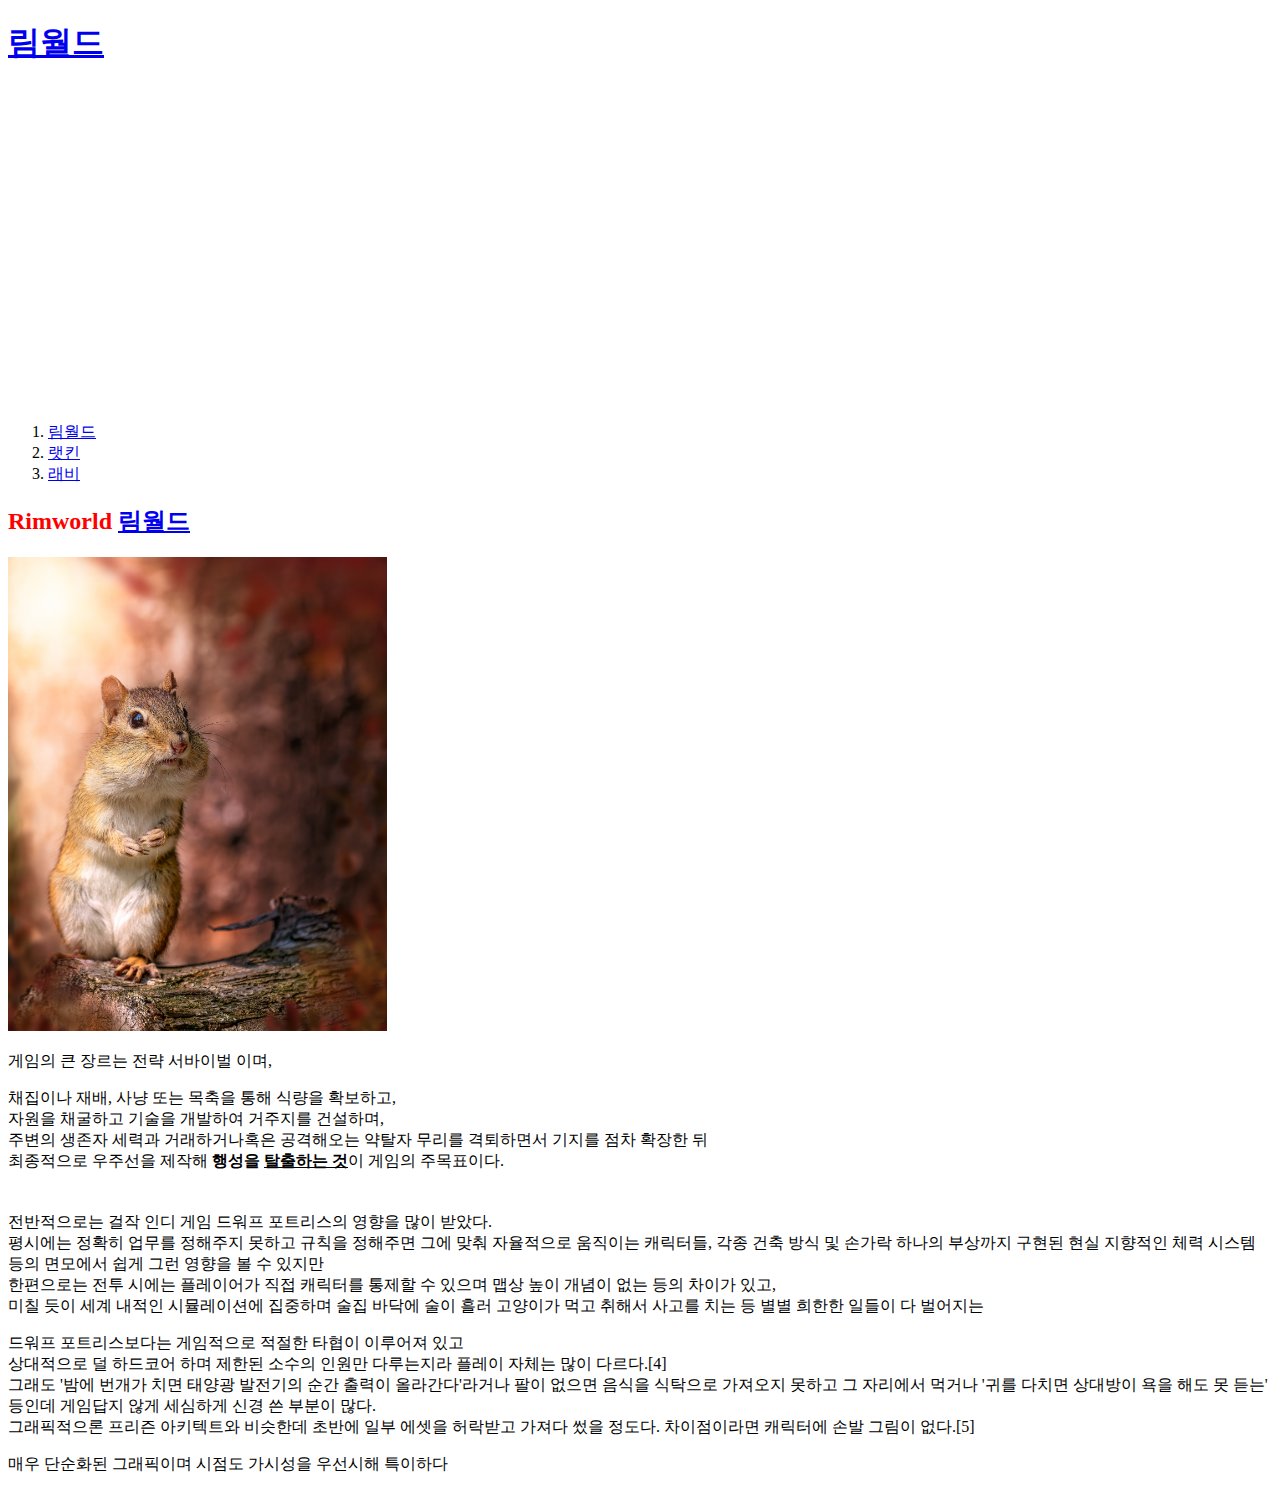
<file: index.html>
<!doctype html>
<html>
<head>
  <title>림월드 - 림월드와 모드</title>
  <meta charset="utf-8">
</head>
<body>
  <h1><a href="림월드에요.html" target="_blank" title="림월드라오">림월드</a></h1>
  <p>
 <embed width="560" height="315" src="https://www.youtube.com/embed/pHvbywbTAa0" title="YouTube video player" frameborder="0" allow="accelerometer; autoplay; clipboard-write; encrypted-media; gyroscope; picture-in-picture" allowfullscreen>
  </p>
<ol>
  <li><a href="림월드.html" target="_blank" title="림왈도">림월드</a></li>
  <li><a href="랫킨.html" target="_blank" title="랫키니">랫킨</a></li>
  <li><a href="래비.html" target="_blank" title="래비래비래">래비</a></li>
</ol>
<h2 style="color:red;" >Rimworld <a href="https://namu.wiki/w/%EB%A6%BC%EC%9B%94%EB%93%9C" target="_blank" title="개꿀잼림월드">림월드</a></h2>
<img src="림월드다람쥐.jpg" width="30%">
<p>게임의 큰 장르는 전략 서바이벌 이며, </p>
채집이나 재배, 사냥 또는 목축을 통해 식량을 확보하고,
<br>자원을 채굴하고 기술을 개발하여 거주지를 건설하며,
<br> 주변의 생존자 세력과 거래하거나혹은 공격해오는 약탈자 무리를 격퇴하면서 기지를 점차 확장한 뒤
<br>최종적으로 우주선을 제작해 <strong>행성을 <u>탈출하는 것</u></strong>이 게임의 주목표이다.
<p style="margin-top:40px;">전반적으로는 걸작 인디 게임 드워프 포트리스의 영향을 많이 받았다.
<br>평시에는 정확히 업무를 정해주지 못하고 규칙을 정해주면 그에 맞춰 자율적으로 움직이는 캐릭터들, 각종 건축 방식 및 손가락 하나의 부상까지 구현된 현실 지향적인 체력 시스템 등의 면모에서 쉽게 그런 영향을 볼 수 있지만
<br> 한편으로는 전투 시에는 플레이어가 직접 캐릭터를 통제할 수 있으며 맵상 높이 개념이 없는 등의 차이가 있고,
<br>미칠 듯이 세계 내적인 시뮬레이션에 집중하며 술집 바닥에 술이 흘러 고양이가 먹고 취해서 사고를 치는 등 별별 희한한 일들이 다 벌어지는</p>
<p>드워프 포트리스보다는 게임적으로 적절한 타협이 이루어져 있고
<br>상대적으로 덜 하드코어 하며 제한된 소수의 인원만 다루는지라 플레이 자체는 많이 다르다.[4]
<br>그래도 '밤에 번개가 치면 태양광 발전기의 순간 출력이 올라간다'라거나 팔이 없으면 음식을 식탁으로 가져오지 못하고 그 자리에서 먹거나 '귀를 다치면 상대방이 욕을 해도 못 듣는' 등인데 게임답지 않게 세심하게 신경 쓴 부분이 많다.
<br> 그래픽적으론 프리즌 아키텍트와 비슷한데 초반에 일부 에셋을 허락받고 가져다 썼을 정도다. 차이점이라면 캐릭터에 손발 그림이 없다.[5]</p>
 매우 단순화된 그래픽이며 시점도 가시성을 우선시해 특이하다
   <p><div id="disqus_thread"></div>
<script>
    /**
    *  RECOMMENDED CONFIGURATION VARIABLES: EDIT AND UNCOMMENT THE SECTION BELOW TO INSERT DYNAMIC VALUES FROM YOUR PLATFORM OR CMS.
    *  LEARN WHY DEFINING THESE VARIABLES IS IMPORTANT: https://disqus.com/admin/universalcode/#configuration-variables    */
    /*
    var disqus_config = function () {
    this.page.url = PAGE_URL;  // Replace PAGE_URL with your page's canonical URL variable
    this.page.identifier = PAGE_IDENTIFIER; // Replace PAGE_IDENTIFIER with your page's unique identifier variable
    };
    */
    (function() { // DON'T EDIT BELOW THIS LINE
    var d = document, s = d.createElement('script');
    s.src = 'https://rimcodeing.disqus.com/embed.js';
    s.setAttribute('data-timestamp', +new Date());
    (d.head || d.body).appendChild(s);
    })();
</script>
<noscript>Please enable JavaScript to view the <a href="https://disqus.com/?ref_noscript">comments powered by Disqus.</a></noscr/</p>
    <!--Start of Tawk.to Script-->
<script type="text/javascript">
var Tawk_API=Tawk_API||{}, Tawk_LoadStart=new Date();
(function(){
var s1=document.createElement("script"),s0=document.getElementsByTagName("script")[0];
s1.async=true;
s1.src='https://embed.tawk.to/628c96c0b0d10b6f3e73bbbe/1g3qipo1l';
s1.charset='UTF-8';
s1.setAttribute('crossorigin','*');
s0.parentNode.insertBefore(s1,s0);
})();
</script>
<!--End of Tawk.to Script-->
google_analytics: G-LEM8P1K4YE
</body>
</html>
</file>
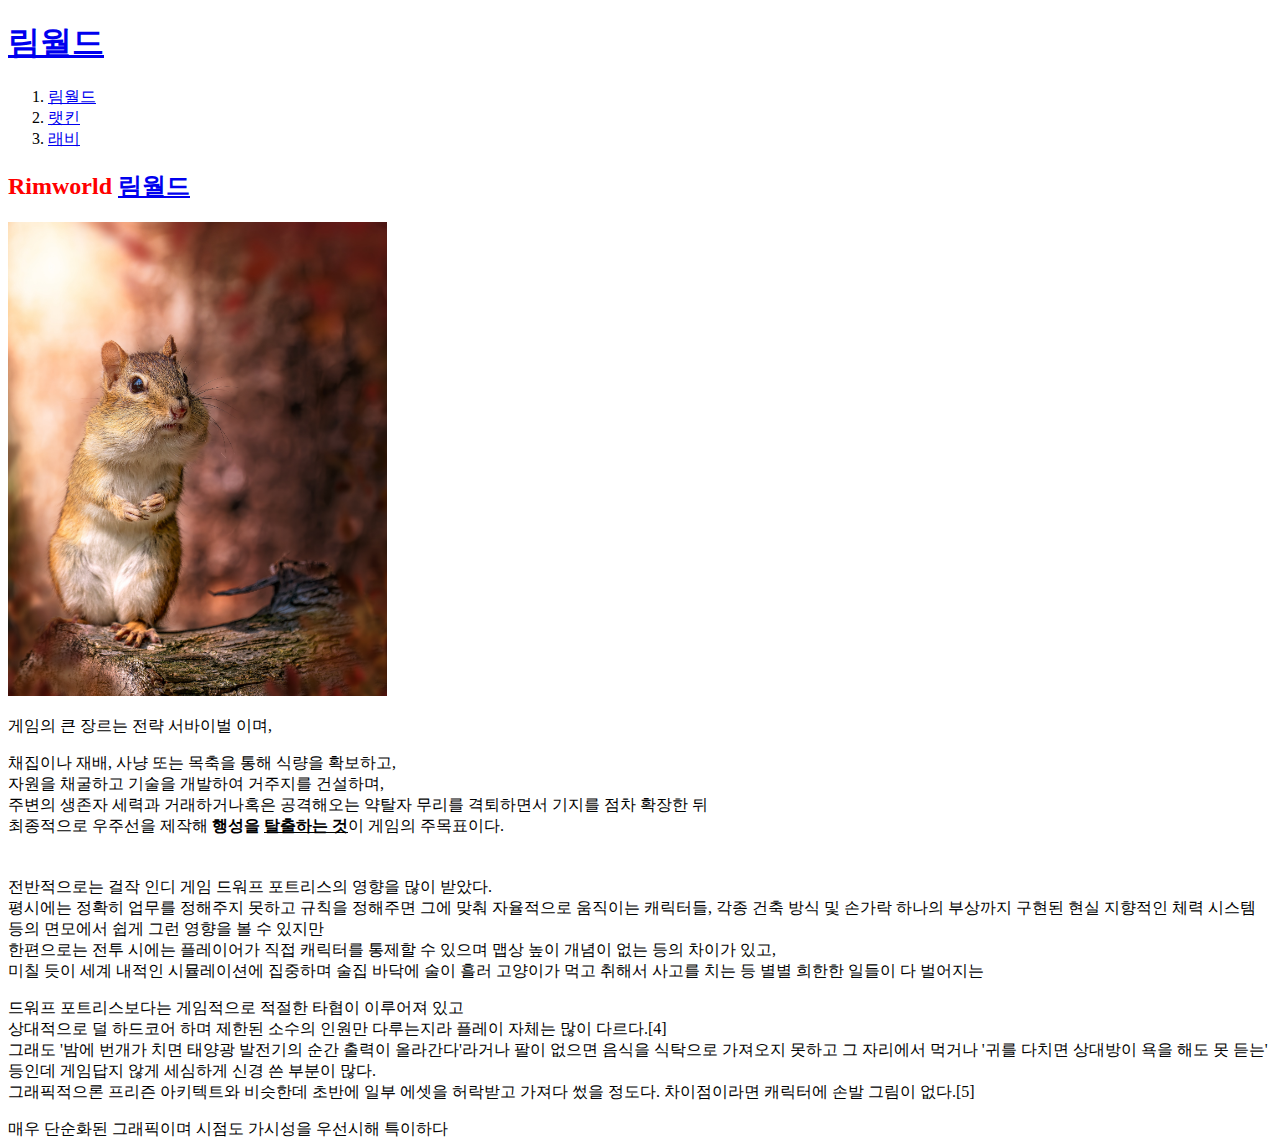
<file: 1.html>
<!doctype html>
<html>
<head>
  <title>림월드 - 림월드와 모드</title>
  <meta charset="utf-8">
</head>
<body>
  <h1><a href="림월드에요.html" target="_blank" title="림월드라오">림월드</a></h1>
<ol>
  <li><a href="림월드.html" target="_blank" title="림왈도">림월드</a></li>
  <li><a href="랫킨.html" target="_blank" title="랫키니">랫킨</a></li>
  <li><a href="래비.html" target="_blank" title="래비래비래">래비</a></li>
</ol>
<h2 style="color:red;" >Rimworld <a href="https://namu.wiki/w/%EB%A6%BC%EC%9B%94%EB%93%9C" target="_blank" title="개꿀잼림월드">림월드</a></h2>
<img src="림월드다람쥐.jpg" width="30%">
<p>게임의 큰 장르는 전략 서바이벌 이며, </p>
채집이나 재배, 사냥 또는 목축을 통해 식량을 확보하고,
<br>자원을 채굴하고 기술을 개발하여 거주지를 건설하며,
<br> 주변의 생존자 세력과 거래하거나혹은 공격해오는 약탈자 무리를 격퇴하면서 기지를 점차 확장한 뒤
<br>최종적으로 우주선을 제작해 <strong>행성을 <u>탈출하는 것</u></strong>이 게임의 주목표이다.
<p style="margin-top:40px;">전반적으로는 걸작 인디 게임 드워프 포트리스의 영향을 많이 받았다.
<br>평시에는 정확히 업무를 정해주지 못하고 규칙을 정해주면 그에 맞춰 자율적으로 움직이는 캐릭터들, 각종 건축 방식 및 손가락 하나의 부상까지 구현된 현실 지향적인 체력 시스템 등의 면모에서 쉽게 그런 영향을 볼 수 있지만
<br> 한편으로는 전투 시에는 플레이어가 직접 캐릭터를 통제할 수 있으며 맵상 높이 개념이 없는 등의 차이가 있고,
<br>미칠 듯이 세계 내적인 시뮬레이션에 집중하며 술집 바닥에 술이 흘러 고양이가 먹고 취해서 사고를 치는 등 별별 희한한 일들이 다 벌어지는</p>
<p>드워프 포트리스보다는 게임적으로 적절한 타협이 이루어져 있고
<br>상대적으로 덜 하드코어 하며 제한된 소수의 인원만 다루는지라 플레이 자체는 많이 다르다.[4]
<br>그래도 '밤에 번개가 치면 태양광 발전기의 순간 출력이 올라간다'라거나 팔이 없으면 음식을 식탁으로 가져오지 못하고 그 자리에서 먹거나 '귀를 다치면 상대방이 욕을 해도 못 듣는' 등인데 게임답지 않게 세심하게 신경 쓴 부분이 많다.
<br> 그래픽적으론 프리즌 아키텍트와 비슷한데 초반에 일부 에셋을 허락받고 가져다 썼을 정도다. 차이점이라면 캐릭터에 손발 그림이 없다.[5]</p>
 매우 단순화된 그래픽이며 시점도 가시성을 우선시해 특이하다
</body>
</html>
</file>
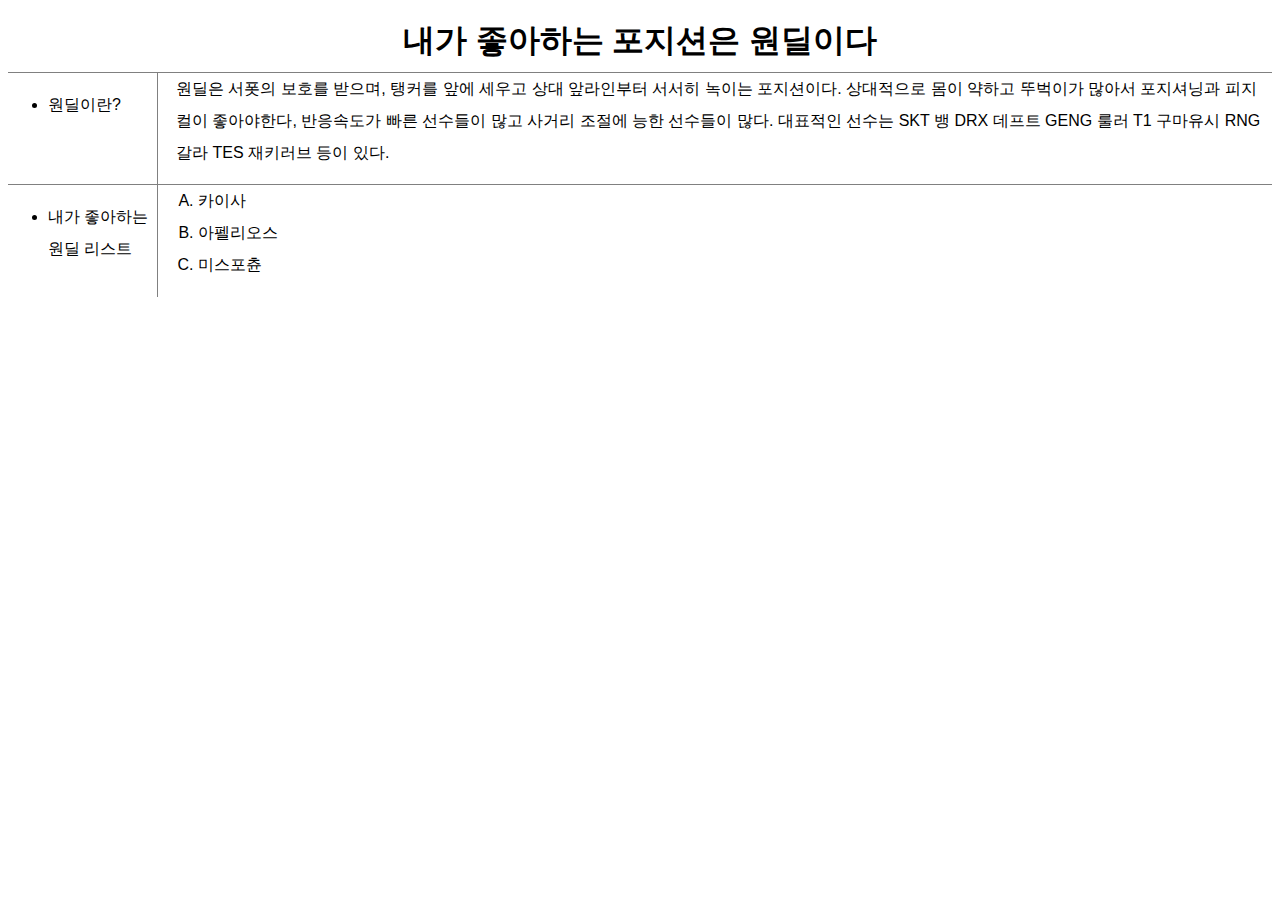
<file: 1내가 좋아하는 원딜.html>
<!doctype html>
<html>
 <head>
  <meta charset="utf-8">
  <title></title>
  <style>
  a {
    color:black;
    text-decoration: none;
  }
    h1{
         font-size:2rem;
         font-family: arial, verdana, "Helvetica Neue", serif;
         font-weight: bold;
         text-align: center;
         border-bottom:1px solid gray;
         margin:0;
    }
     body {
          font-size:1rem;
          font-family: arial, verdana, "Helvetica Neue", serif;
          line-height: 2;
        }
   #main {
         border-bottom: 1px solid gray;
          border-right: 1px solid gray;
  }
   #main2{
      margin:0;
      border-right: 1px solid gray;
   }
   ol{margin-top:0;}
        #grid {
            display:grid;
            grid-template-columns: 150px 1fr;
           grid-template-rows: 1fr 1fr;
          }
  .container {
 grid-template-areas:
   "AD ADWHAT "
   "GOODAD ADLIST  ";
}
 #article{
   padding-left: 18px;
   border-bottom: 1px solid gray
 }
 @media(max-width:550px)
 {
   #grid {
       display:block;
     }
     #article{
         border-left:none;
         border-bottom:none;
       }
   h1 {
       border-bottom:none;
       }
       #main {
             border-bottom:none;
              border-right:none;
      }
      #main2{
         border-right:none;
      }
   }
  </style>
 </head>
 <body>
   <h1>내가 좋아하는 포지션은 원딜이다</h1>
  <div id="grid">
   <div id="main">
   <ul>
     <li><a href="2원딜이란.html" target="_blank" title="숟가락">원딜이란?</a></li>
   </ul>
   </div>
   <div id="article">
    원딜은 서폿의 보호를 받으며, 탱커를 앞에 세우고 상대 앞라인부터 서서히 녹이는 포지션이다.
    상대적으로 몸이 약하고 뚜벅이가 많아서 포지셔닝과 피지컬이 좋아야한다, 반응속도가 빠른 선수들이 많고 사거리 조절에 능한 선수들이 많다.
    대표적인 선수는 SKT 뱅 DRX 데프트 GENG 룰러 T1 구마유시 RNG 갈라 TES 재키러브 등이 있다.
  </div>
   <div id="main2">
    <ul>
     <li>내가 좋아하는 원딜 리스트</li>
   </ul>
  </div>
   <ol type="A">
     <li><a href="3카이사.html" target="_blank" title="LPL원딜의 상징">카이사</a></li>
     <li><a href="4아펠리오스.html" target="_blank" title="200years">아펠리오스</a></li>
     <li><a href="5미스포춘.html" target="_blank" title="가짜원딜">미스포츈</a></li>
   </ol>
 </div>
 </body>
</html>
</file>
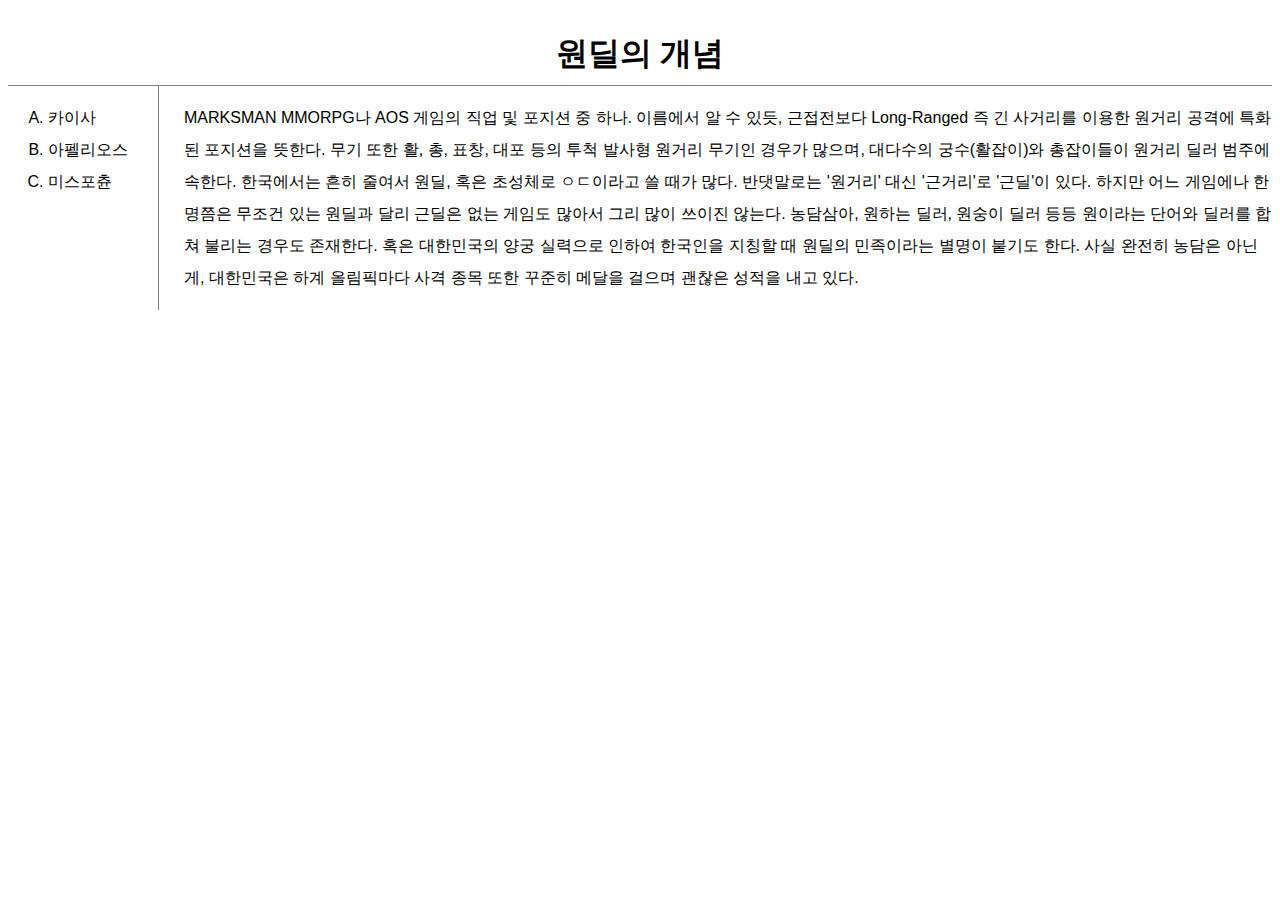
<file: 2원딜이란.html>
<!doctype html>
<html>
 <head>
  <meta charset="utf-8">
  <link rel="stylesheet" href="style.css">
  <style>
  </style>
  <title>원딜이란?</title>
 </head>
 <body>
   <h1>원딜의 개념</h1>
   <div id="grid">
   <ol type="A">
     <li><a href="3카이사.html" target="_blank" title="LPL원딜의 상징">카이사</a></li>
     <li><a href="4아펠리오스.html" target="_blank" title="200years">아펠리오스</a></li>
     <li><a href="5미스포춘.html" target="_blank" title="가짜원딜">미스포츈</a></li>
   </ol>
  <div id="article">
    <p>
   MARKSMAN
   MMORPG나 AOS 게임의 직업 및 포지션 중 하나. 이름에서 알 수 있듯, 근접전보다 Long-Ranged 즉 긴 사거리를 이용한 원거리 공격에 특화된 포지션을 뜻한다.
   무기 또한 활, 총, 표창, 대포 등의 투척 발사형 원거리 무기인 경우가 많으며, 대다수의 궁수(활잡이)와 총잡이들이 원거리 딜러 범주에 속한다.
   한국에서는 흔히 줄여서 원딜, 혹은 초성체로 ㅇㄷ이라고 쓸 때가 많다.
   반댓말로는 '원거리' 대신 '근거리'로 '근딜'이 있다. 하지만 어느 게임에나 한 명쯤은 무조건 있는 원딜과 달리 근딜은 없는 게임도 많아서 그리 많이 쓰이진 않는다.
   농담삼아, 원하는 딜러, 원숭이 딜러 등등 원이라는 단어와 딜러를 합쳐 불리는 경우도 존재한다.
   혹은 대한민국의 양궁 실력으로 인하여 한국인을 지칭할 때 원딜의 민족이라는 별명이 붙기도 한다.
   사실 완전히 농담은 아닌게, 대한민국은 하계 올림픽마다 사격 종목 또한 꾸준히 메달을 걸으며 괜찮은 성적을 내고 있다.
</p>
   </div>
  </div>
 </body>
</html>
</file>
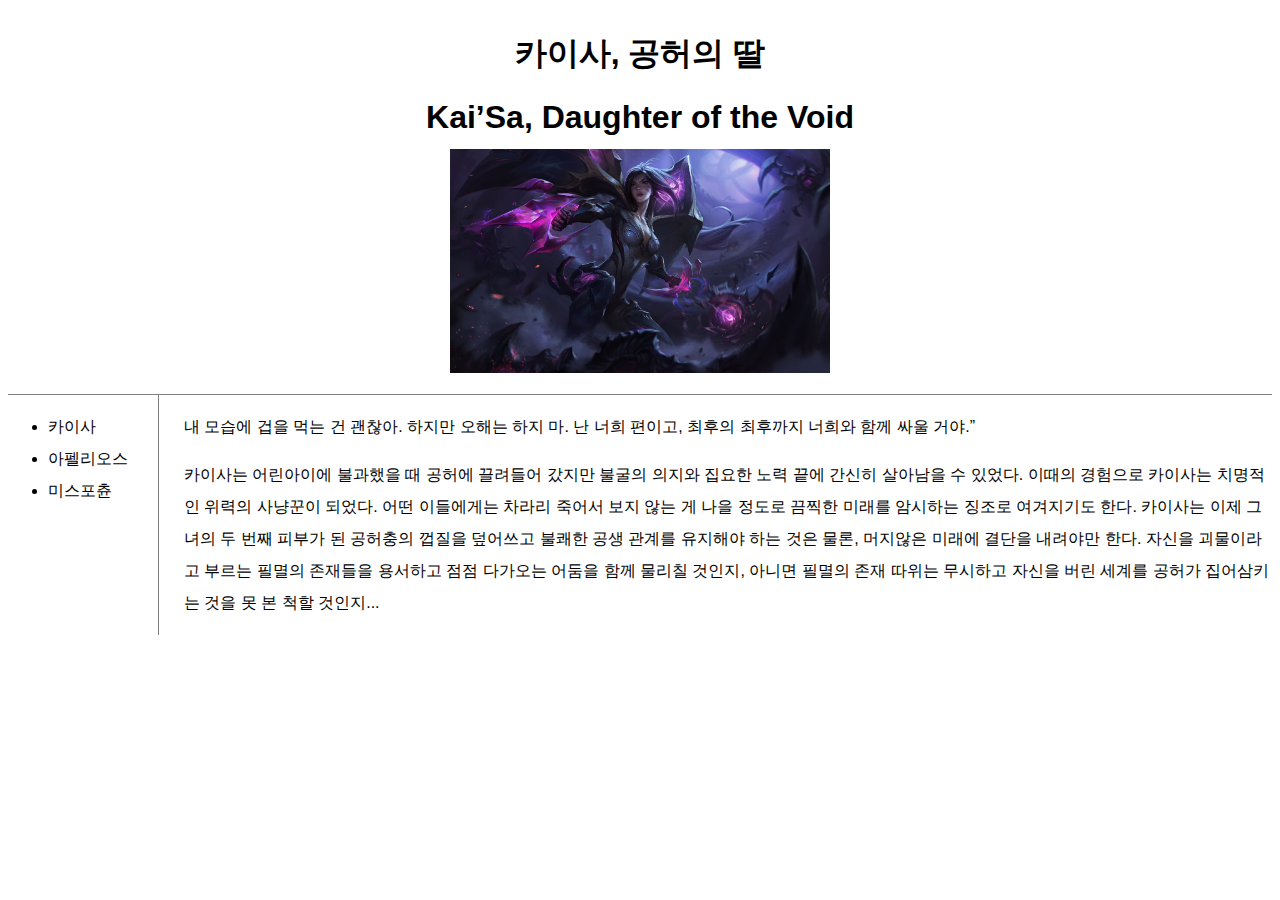
<file: 3카이사.html>
<!doctype html>
<html>
 <head>
  <meta charset="utf-8">
  <title>카이사, 공허의 딸 Kai’Sa, Daughter of the Void</title>
    <link rel="stylesheet" href="style.css">
 </head>
 <body>
   <h1>카이사, 공허의 딸<br>Kai’Sa, Daughter of the Void <br><img src="Kai'sa.png" width="30%"></h1>
<div id="grid">
  <ul>
   <li><a href="3카이사.html" target="_blank" title="LPL원딜의 상징">카이사</a></li>
   <li><a href="4아펠리오스.html" target="_blank" title="200years">아펠리오스</a></li>
   <li><a href="5미스포춘.html" target="_blank" title="가짜원딜">미스포츈</a></li>
  </ul>
  <div id="article">
  <p> 내 모습에 겁을 먹는 건 괜찮아. 하지만 오해는 하지 마. 난 너희 편이고, 최후의 최후까지 너희와 함께 싸울 거야.” </p>
  <p>카이사는 어린아이에 불과했을 때 공허에 끌려들어 갔지만 불굴의 의지와 집요한 노력 끝에 간신히 살아남을 수 있었다. 이때의 경험으로 카이사는 치명적인 위력의 사냥꾼이 되었다. 어떤 이들에게는 차라리 죽어서 보지 않는 게 나을 정도로 끔찍한 미래를 암시하는 징조로 여겨지기도 한다. 카이사는 이제 그녀의 두 번째 피부가 된 공허충의 껍질을 덮어쓰고 불쾌한 공생 관계를 유지해야 하는 것은 물론, 머지않은 미래에 결단을 내려야만 한다. 자신을 괴물이라고 부르는 필멸의 존재들을 용서하고 점점 다가오는 어둠을 함께 물리칠 것인지, 아니면 필멸의 존재 따위는 무시하고 자신을 버린 세계를 공허가 집어삼키는 것을 못 본 척할 것인지... </p>
 </div>
</div>
 </body>
</html>
</file>
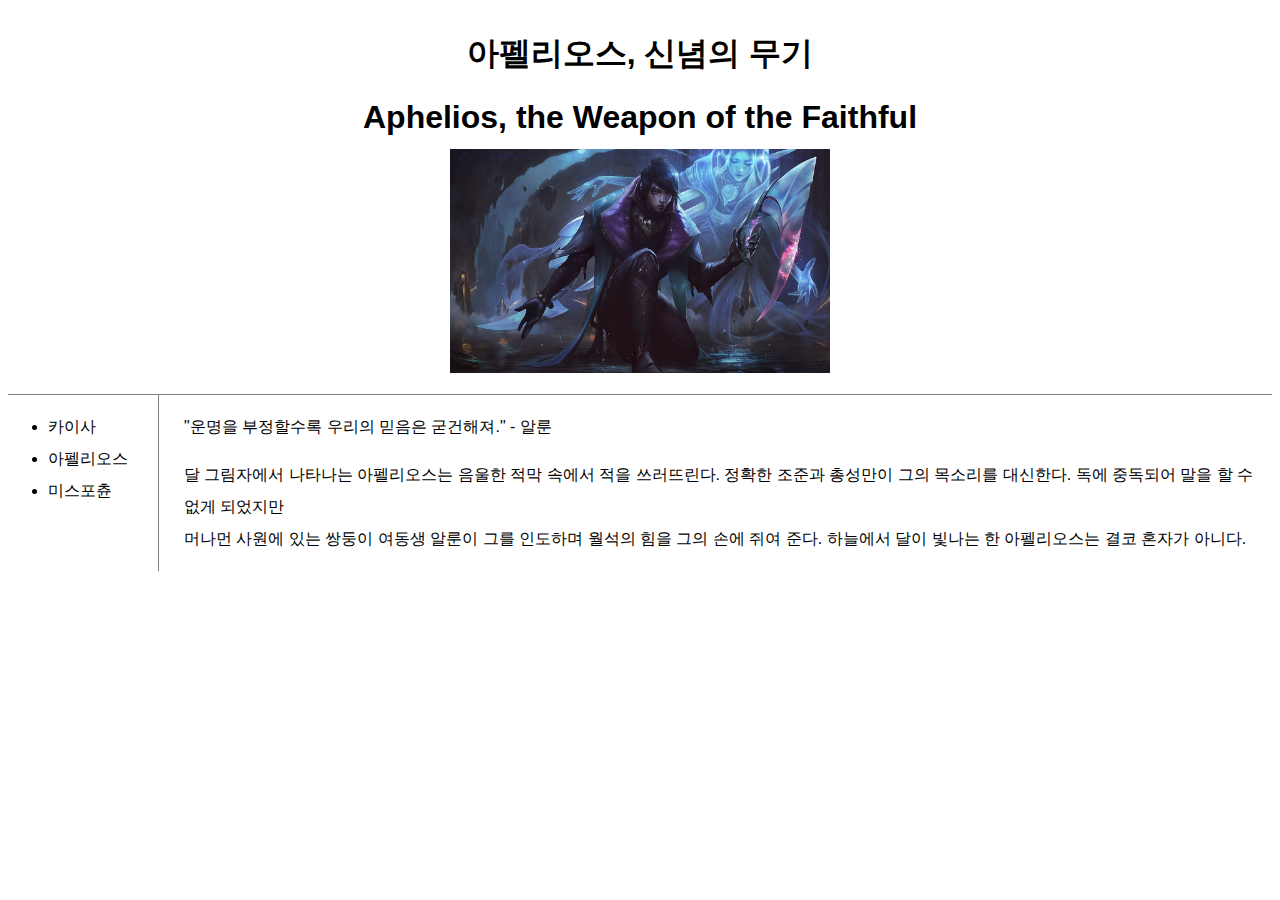
<file: 4아펠리오스.html>
<!doctype html>
<html>
 <head>
  <meta charset="utf-8">
  <title></title>
    <link rel="stylesheet" href="style.css">
 </head>
 <body>
   <h1>아펠리오스, 신념의 무기<br>Aphelios, the Weapon of the Faithful<br><img src="Aphelios.jpg" width="30%"></h1>
<div id="grid">
   <ul>
    <li><a href="3카이사.html" target="_blank" title="LPL원딜의 상징">카이사</a></li>
    <li><a href="4아펠리오스.html" target="_blank" title="200years">아펠리오스</a></li>
    <li><a href="5미스포춘.html" target="_blank" title="가짜원딜">미스포츈</a></li>
   </ul>
  <div id="article">
   <p>
     <p>"운명을 부정할수록 우리의 믿음은 굳건해져." - 알룬</p>
     달 그림자에서 나타나는 아펠리오스는 음울한 적막 속에서 적을 쓰러뜨린다. 정확한 조준과 총성만이 그의 목소리를 대신한다. 독에 중독되어 말을 할 수 없게 되었지만
     <br>머나먼 사원에 있는 쌍둥이 여동생 알룬이 그를 인도하며 월석의 힘을 그의 손에 쥐여 준다. 하늘에서 달이 빛나는 한 아펠리오스는 결코 혼자가 아니다.
   </p>
 </div>
</div>
 </body>
</html>
</file>
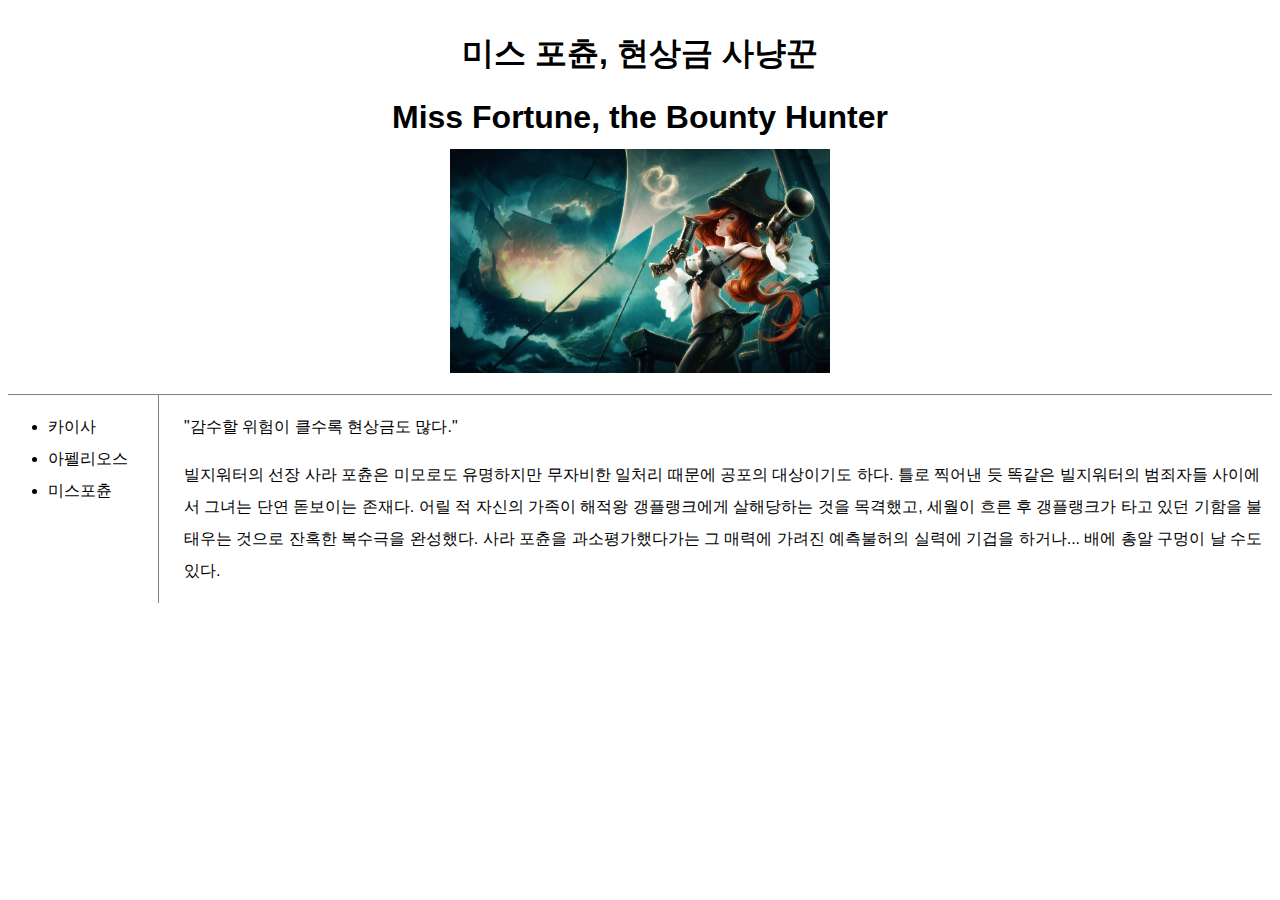
<file: 5미스포춘.html>
<!doctype html>
<html>
 <head>
  <meta charset="utf-8">
  <title></title>
    <link rel="stylesheet" href="style.css">
 </head>
 <body>
   <h1>미스 포츈, 현상금 사냥꾼<br>Miss Fortune, the Bounty Hunter<br><img src="missfortune.jpg" width="30%"></h1>
 <div id="grid">
   <ul>
    <li><a href="3카이사.html" target="_blank" title="LPL원딜의 상징">카이사</a></li>
    <li><a href="4아펠리오스.html" target="_blank" title="200years">아펠리오스</a></li>
    <li><a href="5미스포춘.html" target="_blank" title="가짜원딜">미스포츈</a></li>
   </ul>
   <div id="article">
     <p>
       <p>"감수할 위험이 클수록 현상금도 많다."</p>
    빌지워터의 선장 사라 포츈은 미모로도 유명하지만 무자비한 일처리 때문에 공포의 대상이기도 하다.
    틀로 찍어낸 듯 똑같은 빌지워터의 범죄자들 사이에서 그녀는 단연 돋보이는 존재다. 어릴 적 자신의 가족이 해적왕 갱플랭크에게 살해당하는 것을 목격했고,
    세월이 흐른 후 갱플랭크가 타고 있던 기함을 불태우는 것으로 잔혹한 복수극을 완성했다. 사라 포츈을 과소평가했다가는
    그 매력에 가려진 예측불허의 실력에 기겁을 하거나... 배에 총알 구멍이 날 수도 있다.
  </p>
   </div>
  </div>
 </body>
</html>
</file>
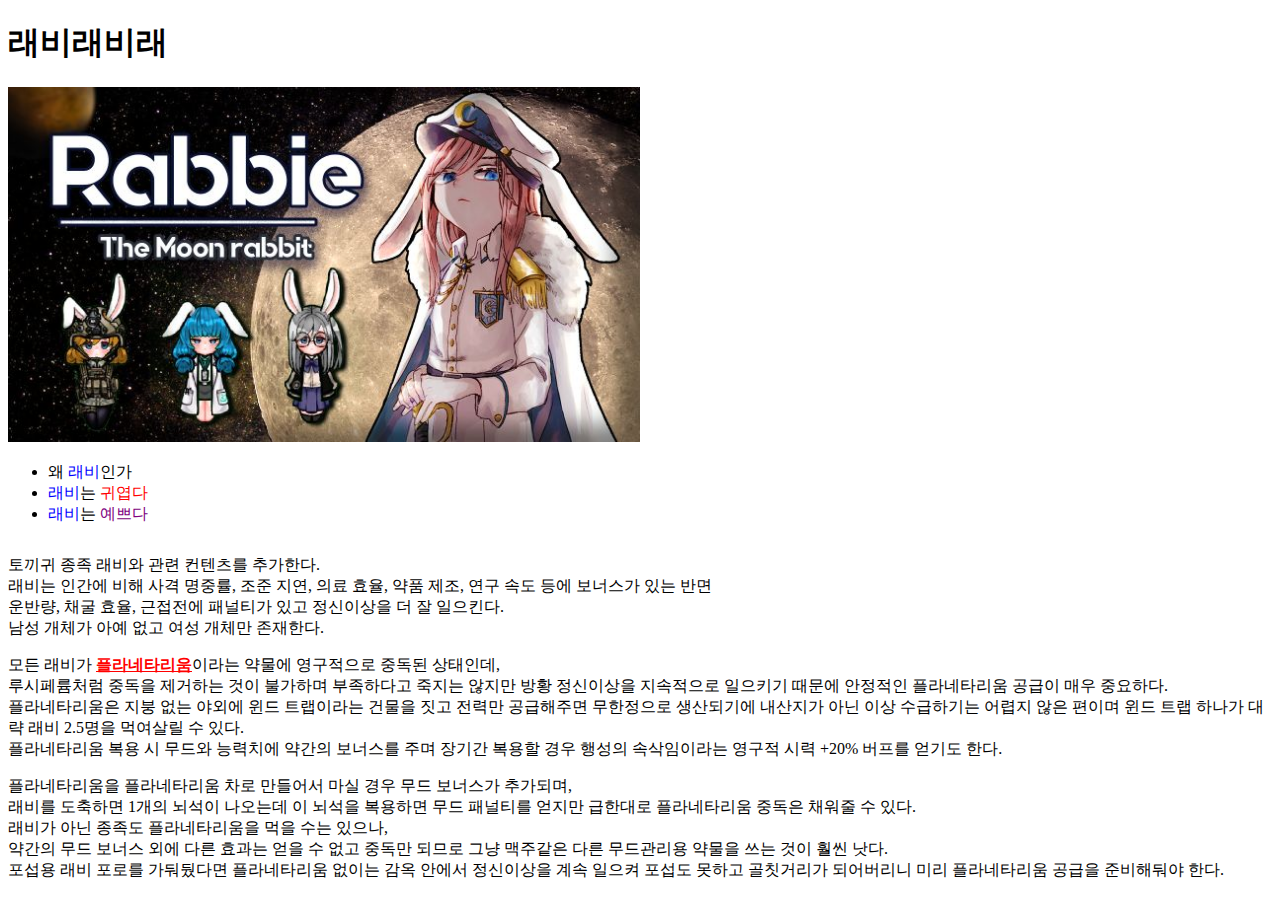
<file: 래비.html>
<!doctype html>
<html>
<head>
  <title>래비와 래비친구</title>
  <meta charset="utf-8">
</head>
<body>
  <h1>래비래비래</h1>
  <img src="래비타이틀.png" width="50%">
  <ul>
    <li>왜 <span style="color:blue">래비</span>인가</li>
    <li><span style="color:blue;">래비</span>는 <span style="color:red;">귀엽다</span></li>
    <li><span style="color:blue;">래비</span>는 <span style="color:purple;">예쁘다</span></li>
  </ul>
<p style="margin-top:30px;">토끼귀 종족 래비와 관련 컨텐츠를 추가한다.<br>
래비는 인간에 비해 사격 명중률, 조준 지연, 의료 효율, 약품 제조, 연구 속도 등에 보너스가 있는 반면<br> 운반량, 채굴 효율, 근접전에 패널티가 있고 정신이상을 더 잘 일으킨다.<br>남성 개체가 아예 없고 여성 개체만 존재한다.</p>
<p>모든 래비가 <strong style="color:red"><u>플라네타리움</u></strong>이라는 약물에 영구적으로 중독된 상태인데, <br>루시페륨처럼 중독을 제거하는 것이 불가하며 부족하다고 죽지는 않지만 방황 정신이상을 지속적으로 일으키기 때문에 안정적인 플라네타리움 공급이 매우 중요하다.<br> 플라네타리움은 지붕 없는 야외에 윈드 트랩이라는 건물을 짓고 전력만 공급해주면 무한정으로 생산되기에 내산지가 아닌 이상 수급하기는 어렵지 않은 편이며 윈드 트랩 하나가 대략 래비 2.5명을 먹여살릴 수 있다. <br>플라네타리움 복용 시 무드와 능력치에 약간의 보너스를 주며 장기간 복용할 경우 행성의 속삭임이라는 영구적 시력 +20% 버프를 얻기도 한다. </p><p>플라네타리움을 플라네타리움 차로 만들어서 마실 경우 무드 보너스가 추가되며, <br>래비를 도축하면 1개의 뇌석이 나오는데 이 뇌석을 복용하면 무드 패널티를 얻지만 급한대로 플라네타리움 중독은 채워줄 수 있다. <br>래비가 아닌 종족도 플라네타리움을 먹을 수는 있으나, <br>약간의 무드 보너스 외에 다른 효과는 얻을 수 없고 중독만 되므로 그냥 맥주같은 다른 무드관리용 약물을 쓰는 것이 훨씬 낫다. <br>포섭용 래비 포로를 가둬뒀다면 플라네타리움 없이는 감옥 안에서 정신이상을 계속 일으켜 포섭도 못하고 골칫거리가 되어버리니 미리 플라네타리움 공급을 준비해둬야 한다.<p>
</body>
</html>
</file>
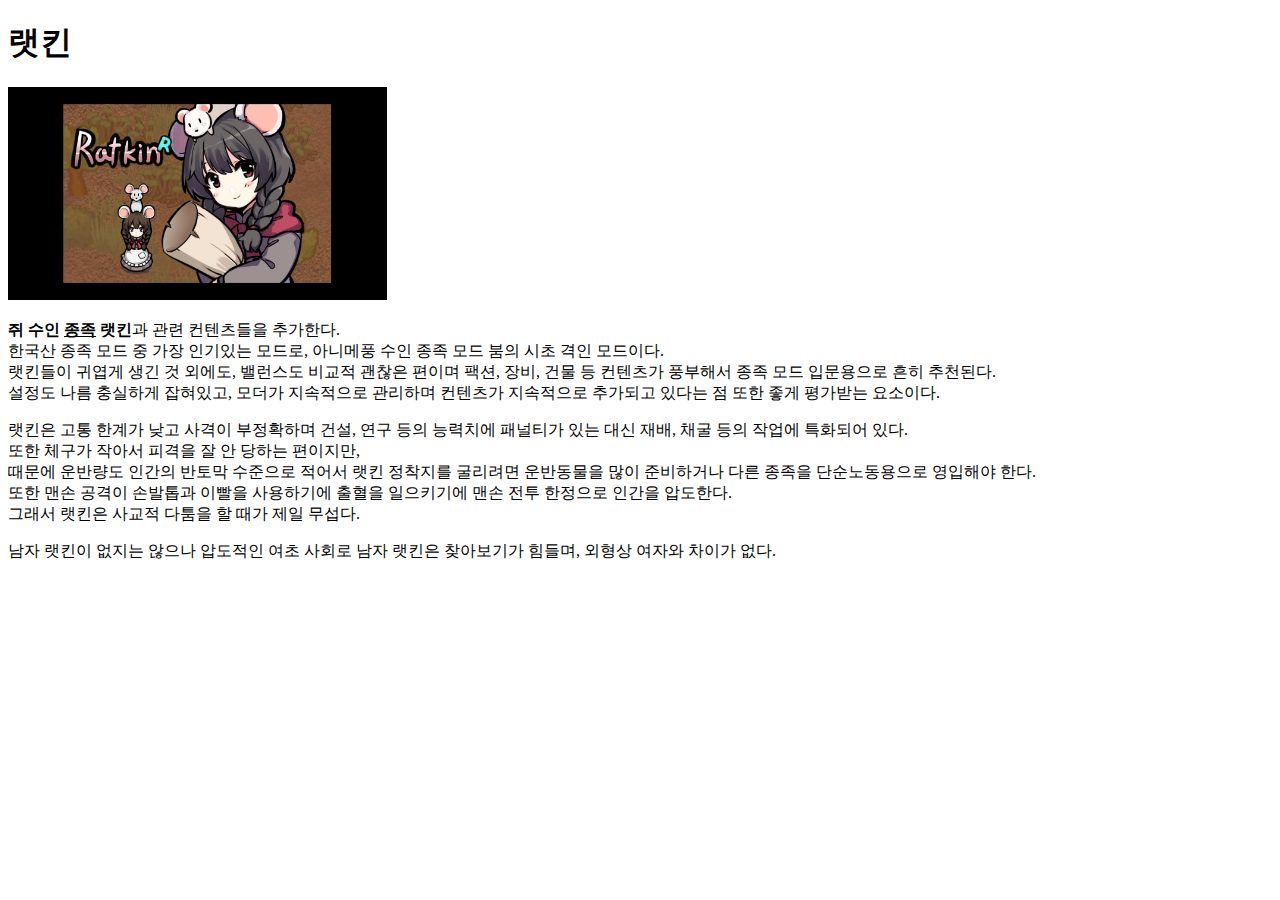
<file: 랫킨.html>
<!doctype html>
<html>
<head>
  <title>랫킨이</title>
  <meta charset="utf-8">
</head>
<body>
  <h1>랫킨</h1>
  <img src="랫킨타이틀.jpg" width="30%">

<p><strong>쥐 수인 <u>종족</u> 랫킨</strong>과 관련 컨텐츠들을 추가한다.<br> 한국산 종족 모드 중 가장 인기있는 모드로, 아니메풍 수인 종족 모드 붐의 시초 격인 모드이다. <br>랫킨들이 귀엽게 생긴 것 외에도, 밸런스도 비교적 괜찮은 편이며 팩션, 장비, 건물 등 컨텐츠가 풍부해서 종족 모드 입문용으로 흔히 추천된다.
<br>설정도 나름 충실하게 잡혀있고, 모더가 지속적으로 관리하며 컨텐츠가 지속적으로 추가되고 있다는 점 또한 좋게 평가받는 요소이다.</p>
<p>랫킨은 고통 한계가 낮고 사격이 부정확하며 건설, 연구 등의 능력치에 패널티가 있는 대신 재배, 채굴 등의 작업에 특화되어 있다.<br>또한 체구가 작아서 피격을 잘 안 당하는 편이지만, <br>때문에 운반량도 인간의 반토막 수준으로 적어서 랫킨 정착지를 굴리려면 운반동물을 많이 준비하거나 다른 종족을 단순노동용으로 영입해야 한다. <br>또한 맨손 공격이 손발톱과 이빨을 사용하기에 출혈을 일으키기에 맨손 전투 한정으로 인간을 압도한다. <br>그래서 랫킨은 사교적 다툼을 할 때가 제일 무섭다. </p><p>남자 랫킨이 없지는 않으나 압도적인 여초 사회로 남자 랫킨은 찾아보기가 힘들며, 외형상 여자와 차이가 없다.</p>
</body>
</html>
</file>
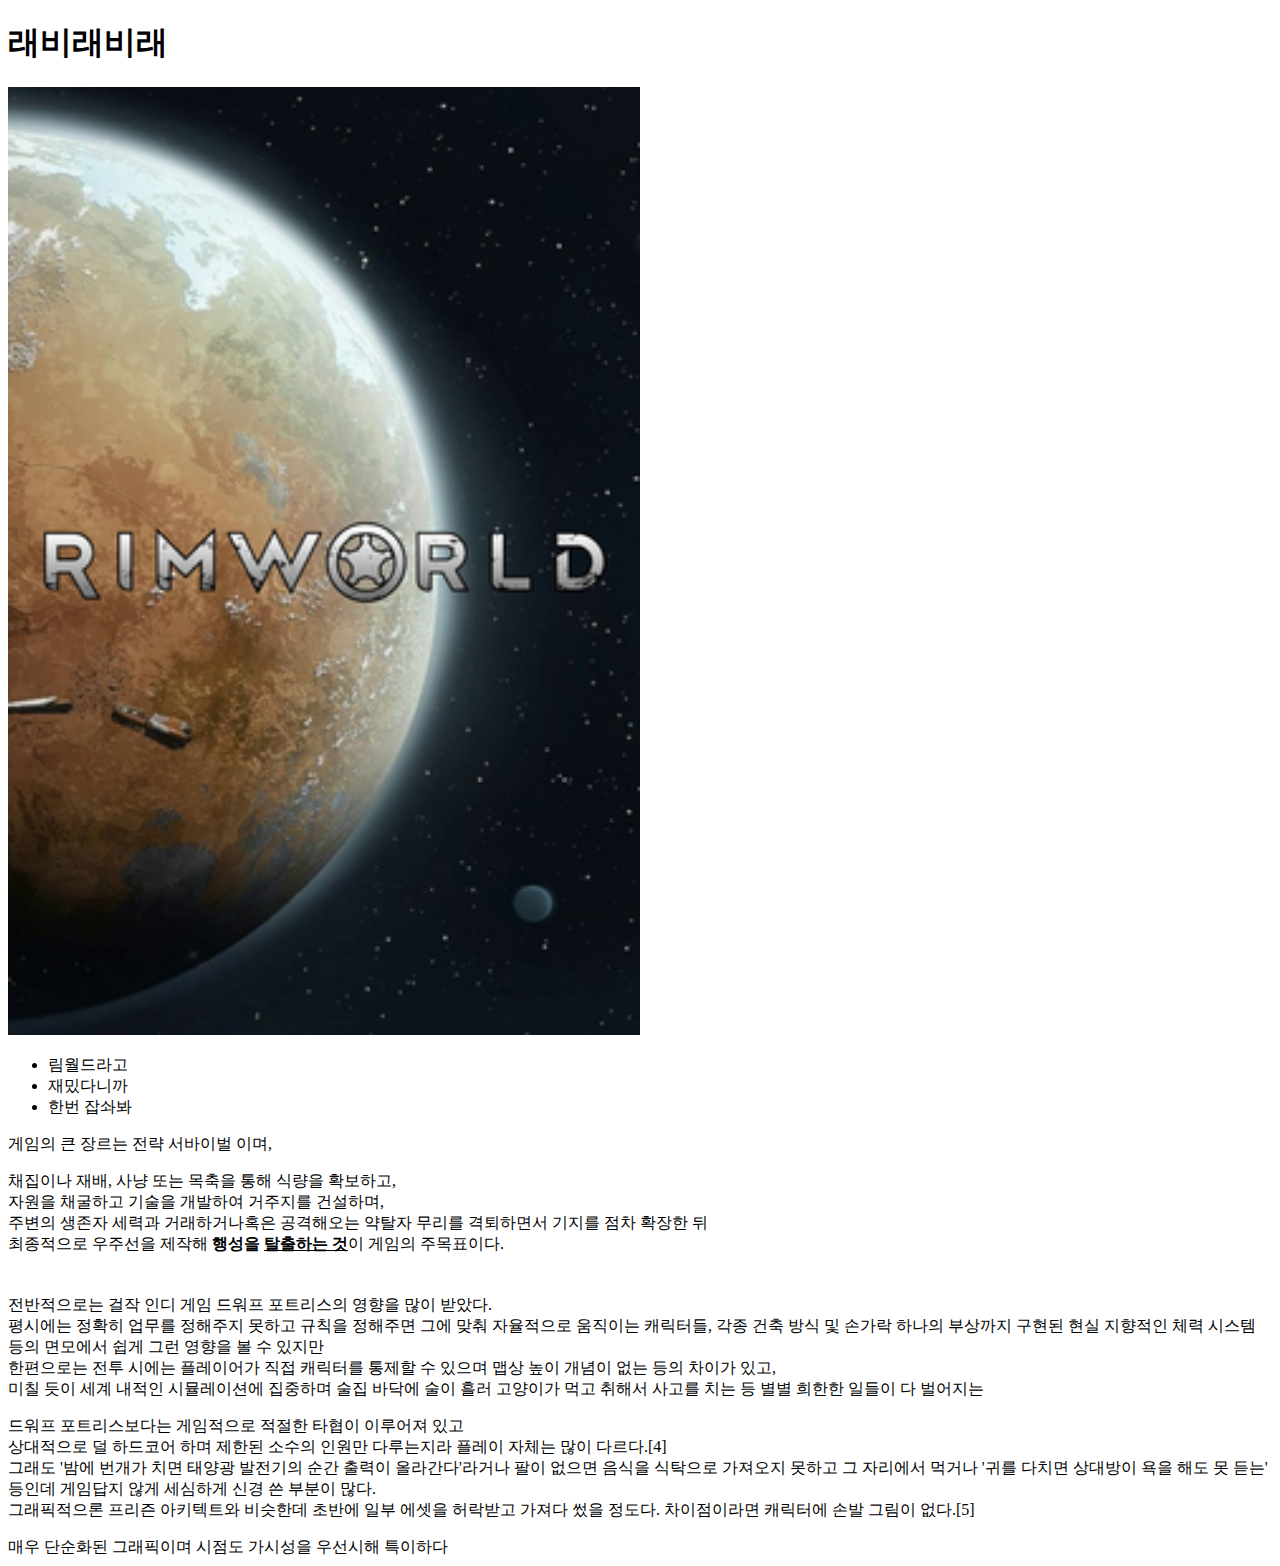
<file: 림월드.html>
<!doctype html>
<html>
<head>
  <title>래비와 래비친구</title>
  <meta charset="utf-8">
</head>
<body>
  <h1>래비래비래</h1>
  <img src="림월드.png" width="50%">
  <ul>
    <li>림월드라고</li>
    <li>재밌다니까</li>
    <li>한번 잡솨봐</li>
  </ul>
  <p>게임의 큰 장르는 전략 서바이벌 이며, </p>
  채집이나 재배, 사냥 또는 목축을 통해 식량을 확보하고,
  <br>자원을 채굴하고 기술을 개발하여 거주지를 건설하며,
  <br> 주변의 생존자 세력과 거래하거나혹은 공격해오는 약탈자 무리를 격퇴하면서 기지를 점차 확장한 뒤
  <br>최종적으로 우주선을 제작해 <strong>행성을 <u>탈출하는 것</u></strong>이 게임의 주목표이다.
  <p style="margin-top:40px;">전반적으로는 걸작 인디 게임 드워프 포트리스의 영향을 많이 받았다.
  <br>평시에는 정확히 업무를 정해주지 못하고 규칙을 정해주면 그에 맞춰 자율적으로 움직이는 캐릭터들, 각종 건축 방식 및 손가락 하나의 부상까지 구현된 현실 지향적인 체력 시스템 등의 면모에서 쉽게 그런 영향을 볼 수 있지만
  <br> 한편으로는 전투 시에는 플레이어가 직접 캐릭터를 통제할 수 있으며 맵상 높이 개념이 없는 등의 차이가 있고,
  <br>미칠 듯이 세계 내적인 시뮬레이션에 집중하며 술집 바닥에 술이 흘러 고양이가 먹고 취해서 사고를 치는 등 별별 희한한 일들이 다 벌어지는</p>
  <p>드워프 포트리스보다는 게임적으로 적절한 타협이 이루어져 있고
  <br>상대적으로 덜 하드코어 하며 제한된 소수의 인원만 다루는지라 플레이 자체는 많이 다르다.[4]
  <br>그래도 '밤에 번개가 치면 태양광 발전기의 순간 출력이 올라간다'라거나 팔이 없으면 음식을 식탁으로 가져오지 못하고 그 자리에서 먹거나 '귀를 다치면 상대방이 욕을 해도 못 듣는' 등인데 게임답지 않게 세심하게 신경 쓴 부분이 많다.
  <br> 그래픽적으론 프리즌 아키텍트와 비슷한데 초반에 일부 에셋을 허락받고 가져다 썼을 정도다. 차이점이라면 캐릭터에 손발 그림이 없다.[5]</p>
   매우 단순화된 그래픽이며 시점도 가시성을 우선시해 특이하다
</body>
</html>
</file>
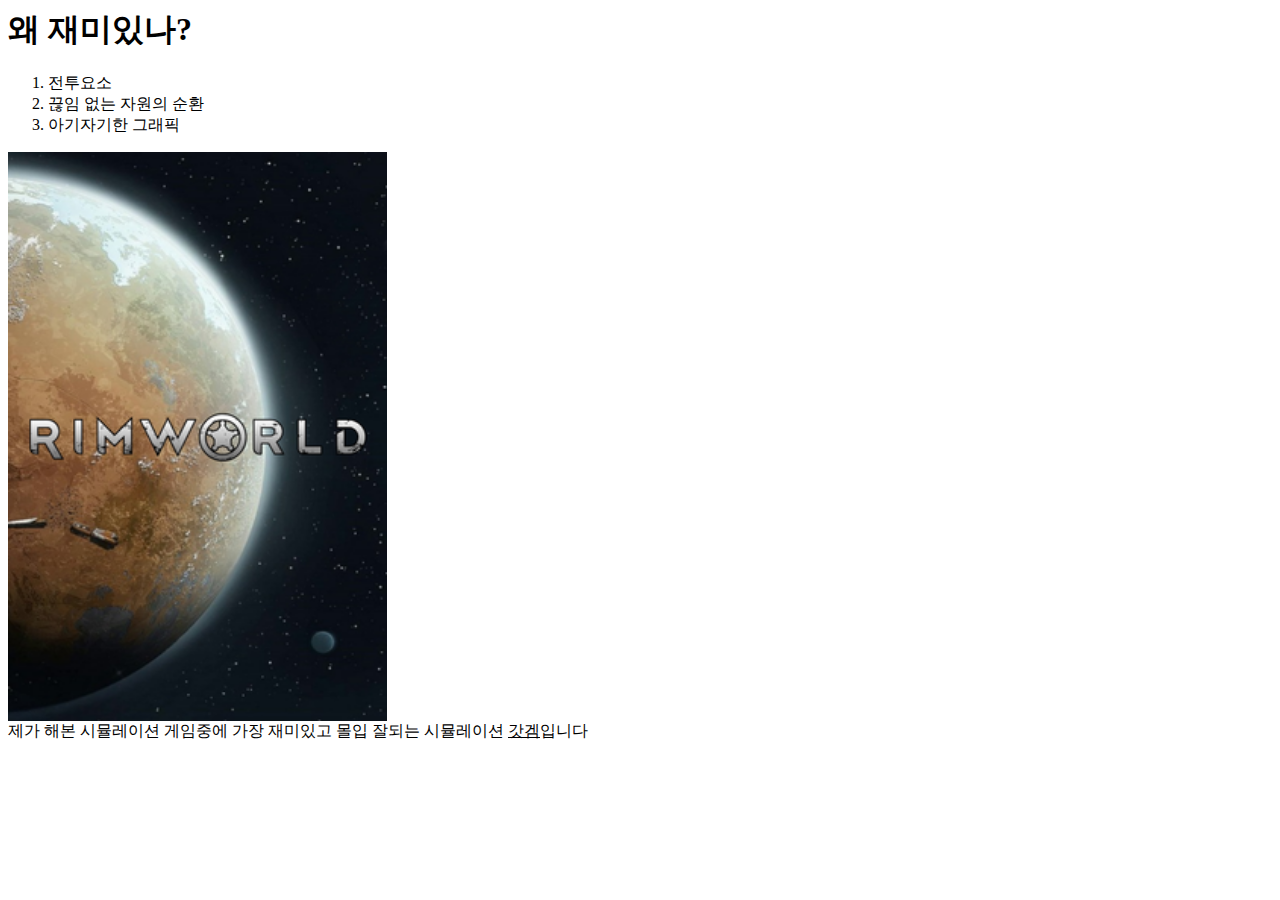
<file: 림월드에요.html>
<!<!DOCTYPE html>
<html>
<head>
  <title>림월드란 무엇인가</title>
  <meta charset="utf-8">
</head>
<body>
<h1>왜 재미있나?</h1>
  <ol>
   <li>전투요소</li>
   <li>끊임 없는 자원의 순환</li>
   <li>아기자기한 그래픽</li>
   </ol>
  <img src="림월드.png" width="30%">
  <br>제가 해본 시뮬레이션 게임중에 가장 재미있고 몰입 잘되는 시뮬레이션 <u>갓겜</u>입니다
</body>
</html>
</file>
<file: style.css>
a {
  color:black;
  text-decoration: none;
}
  h1{
       font-size:2rem;
       font-family: arial, verdana, "Helvetica Neue", serif;
       font-weight: bold;
       text-align: center;
       border-bottom:1px solid gray;
       margin-bottom:0;
  }
   body {
        font-size:1rem;
        font-family: arial, verdana, "Helvetica Neue", serif;
        line-height: 2;
      }
      #grid {
          display:grid;
          grid-template-columns: 150px 1fr;
        }
      #article{
        border-left:1px solid gray;
        padding-left:25px;
      }
      @media(max-width:550px)
      {
        #grid {
            display:block;
          }
          #article{
              border-left:none;
            }
        h1 {
            border-bottom:none;
            }
        }
</file>
